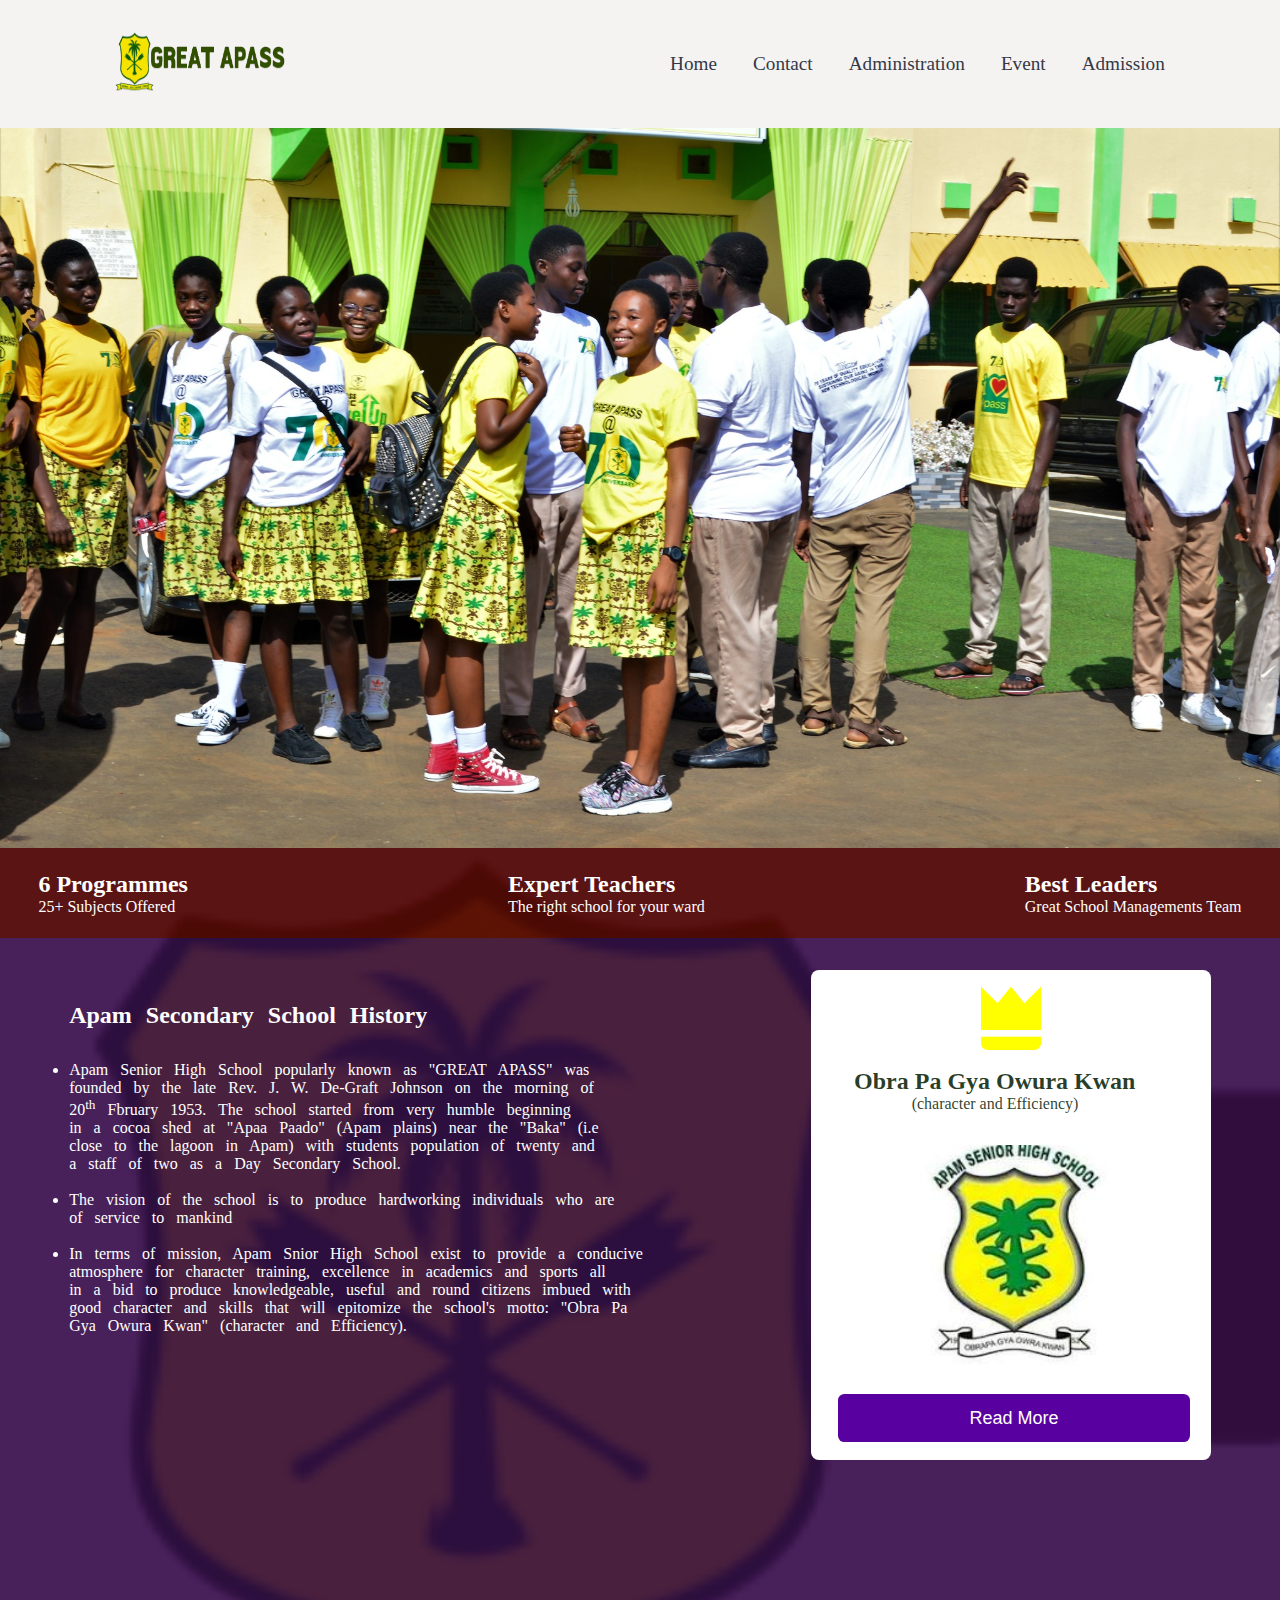
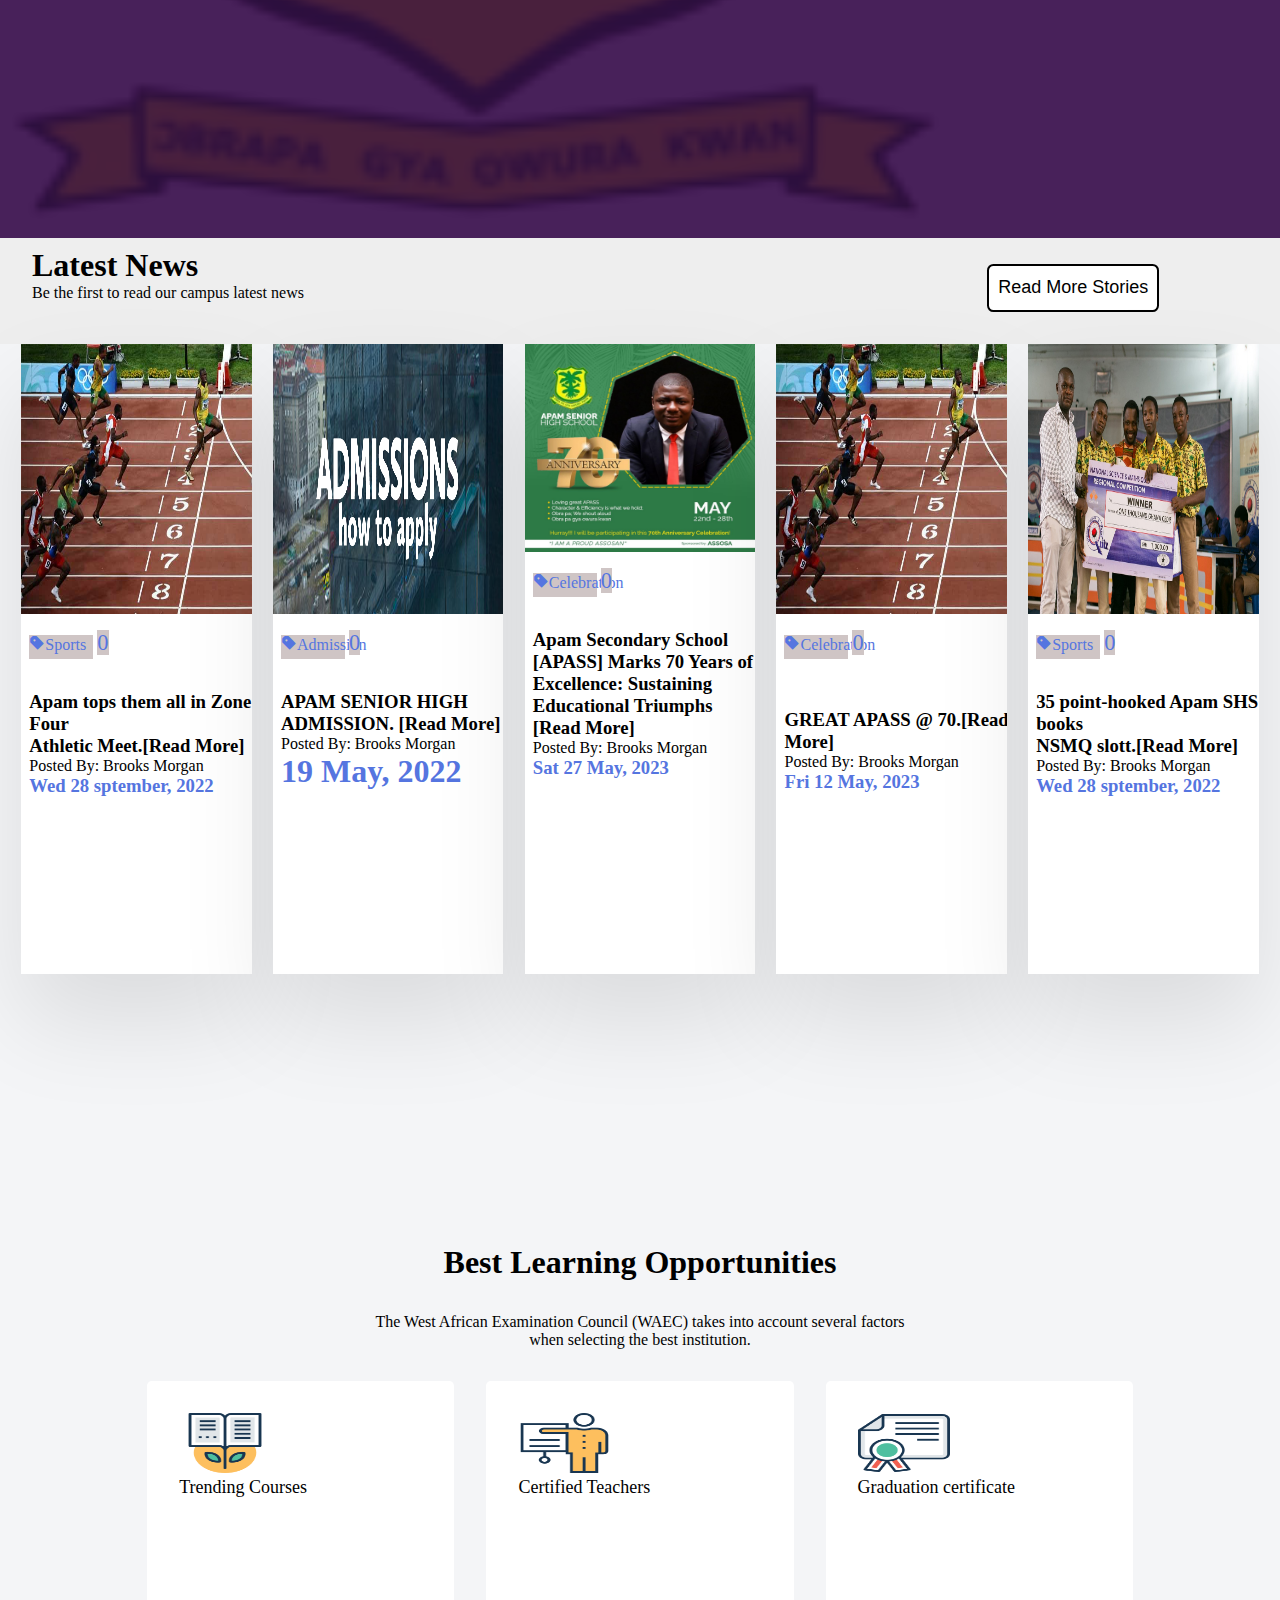
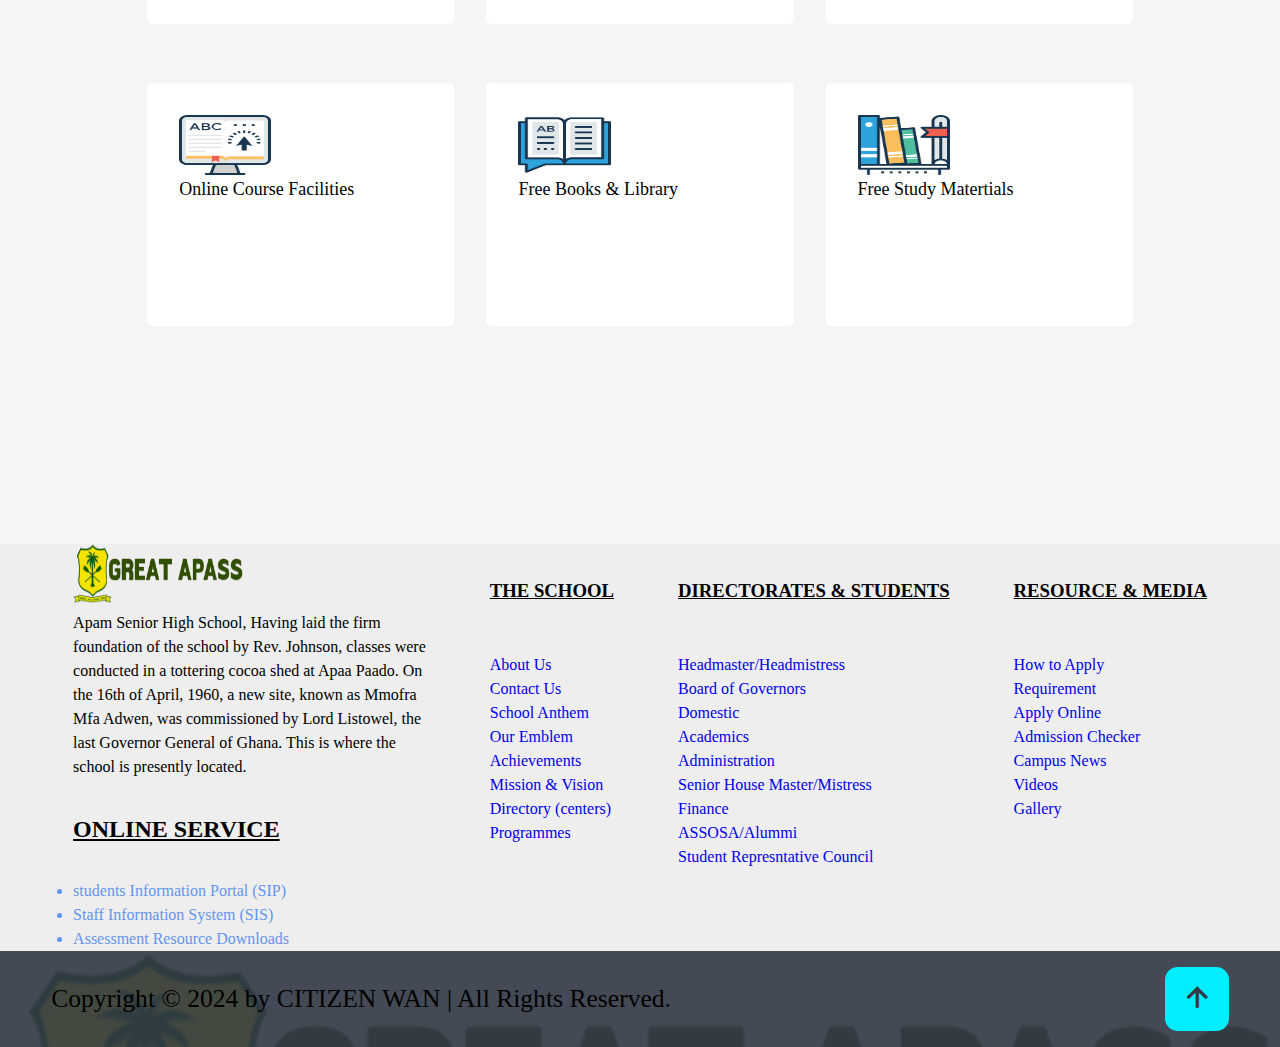
<file: index.html>
<!DOCTYPE html>
<html lang="en">
  <head>
    <meta charset="UTF-8" />
    <meta name="viewport" content="width=device-width, initial-scale=1.0" />
    <title>Document</title>
    <link rel="stylesheet" href="index.css" />

    <!-- box icon -->
    <link
      href="https://unpkg.com/boxicons@2.1.4/css/boxicons.min.css"
      rel="stylesheet"
    />
  </head>
  <body>
    <!-- head design -->
    <header class="header">
      <a
        href="https://www.google.com/search?q=apam+senior+
          high+school&client=firefox-b-d&sca_esv=8e2900279786af
          30&sxsrf=ACQVn0_AhvO2xggzYfwLzRBhyxGmKbH7KA:
          1709129082471&source=lnms&sa=X&ved=2ahUKEwiL2Nf-
          mc6EAxU7WUEAHd8OC3AQ0pQJegQIBhAC&biw=1366&bih=681&dpr=1"
        class="logo"
      >
        <img src="apam_logo_text.png"
      /></a>

      <nav class="navbar">
        <a href="#home" class="">Home</a>
        <a href="contact.html">Contact</a>
        <a href="#Administration">Administration</a>
        <a href="#Event">Event</a>
        <a href="#Admission">Admission</a>
      </nav>
    </header>
    

    <!-- home section design -->
    <section class="home" id="home">
      <div class="upper">
        <h2></h2>
      </div>

      <div class="picture-background">
        <div class="details">
          <div class="program">
           <h2> 6 Programmes</h2>
           <p>25+ Subjects Offered</p>
          </div>
 
          <div class="expert-teachers">
           <h2>Expert Teachers</h2>
           <p>The right school for your ward</p>
          </div>
 
          <div class="best-leader">
           <h2>Best Leaders</h2>
           <p>Great School Managements Team</p>
          </div>
       </div>
       <!-- apam school history content -->
       <div class="school-history">
         <div class="main-contents">
           <h2 class="main-contents-history">Apam Secondary School History</h2>
           <ul>
             <li>Apam Senior High School popularly known as "GREAT APASS" was 
               <br>founded by the late Rev. J. W. De-Graft Johnson on the morning of <br>
                20<sup>th</sup> Fbruary 1953. The school started from very humble beginning <br>
               in a cocoa shed at "Apaa Paado" (Apam plains) near the "Baka" (i.e <br> close to the 
               lagoon in Apam) with students population of twenty and <br> a staff of two as a  Day Secondary School.
             </li><br>
 
             <li>The vision of the school is to produce hardworking individuals who are 
               <br>of service to mankind
             </li><br>
 
             <li>
               In terms of mission, Apam Snior High School exist to provide a conducive
               <br> atmosphere for character training, excellence in academics and sports all
               <br> in a bid to produce knowledgeable, useful and round citizens imbued with 
               <br> good character and skills that will epitomize the school's motto: "Obra Pa 
               <br> Gya Owura Kwan" (character and Efficiency).
 
             </li>
           </ul>
         </div>
         <div class="school-budge">
           <i class='bx bxs-crown'></i>
           <h2 class="budge-text">Obra Pa Gya Owura Kwan</h2>
           <p class="p-budge">(character and Efficiency)</p>
           <img class="budge" src="apa.jpeg" alt="">
           <button>Read More</button>
         </div>
 
       </div>
      </div>
       <!-- news stions -->
      <div class="latest-news">
       <div class="new-flex">
        <div class="new">
          <h1>Latest News</h1>
          <p>Be the first to read our campus latest news</p>
        </div>
        <div class="btn">
          <button class="news-btn">Read More Stories</button>
        </div>
       </div>
        <div class="picture-container">
           
           <div class="grid">
             <div class="grid-items">
              <div class="card">
                <img class="card-img" src="latest-news.jpg" alt="">
                <div class="tag">
                  <i class='bx bxs-purchase-tag-alt'>Sports</i> 
                  <span>0</span>                  </div>
                <div class="card-content" style="margin-bottom: -6rem;">
                  <h3 class="card-header">Apam tops them all in Zone Four
                    <br> Athletic Meet.[Read More] </h3>
                  <p class="card-text">Posted By: Brooks Morgan</p>
                  <h3 style="color: rgb(85, 117, 224);">Wed 28 sptember, 2022</h3>
                </div>
              </div>
            </div>

            <div class="grid-items">
              <div class="card">
                <img class="card-img" src="latest 2.png" alt="">
                <div class="tag">
                  <i  class='bx bxs-purchase-tag-alt'>Admission</i> 
                  <span>0</span>                  </div>
                <div class="card-content" style="margin-bottom: -6rem;">
                  <h3 class="card-header">APAM SENIOR HIGH ADMISSION. [Read More] </h3>
                  <p class="card-text">Posted By: Brooks Morgan</p>
                  <h1 style="color: rgb(85, 117, 224);">19 May, 2022</h1>
                </div>
              </div>
            </div> 

            <div class="grid-items">
              <div class="card">
                <img class="card-img" src="latest 3.jpeg" style=" height: 13rem;">
                <div class="tag">
                  <i class='bx bxs-purchase-tag-alt'>Celebration</i> 
                  <span>0</span>                  </div>
                <div class="card-content" style="margin-bottom: -rem;">
                  <h3 class="card-header">Apam Secondary School [APASS] 
                    Marks 70 Years of Excellence: 
                    Sustaining Educational Triumphs  [Read More] </h3>
                  <p class="card-text">Posted By: Brooks Morgan</p>
                  <h3 style="color: rgb(85, 117, 224);">Sat 27 May, 2023</h3>
                </div>
              </div>
            </div>

            <div class="grid-items">
              <div class="card">
                <img class="card-img" src="latest-news.jpg" alt="">
                <div class="tag">
                  <i class='bx bxs-purchase-tag-alt'>Celebration</i> 
                  <span>0</span>                  </div>
                  
                <div class="card-content" style="margin-bottom: -6rem;">
                  &nbsp; &nbsp; &nbsp; &nbsp; &nbsp; &nbsp;
                  <h3 class="card-header">GREAT APASS @ 70.[Read More] </h3>
                 
                  <p class="card-text">Posted By: Brooks Morgan</p>
                  <h3 style="color: rgb(85, 117, 224);">Fri 12 May, 2023</h3>
                </div>
              </div>
            </div>

            <div class="grid-items">
              <div class="card">
                <img class="card-img" src="latest 5.jpg" alt="">
                <div class="tag">
                  <i class='bx bxs-purchase-tag-alt'>Sports</i> 
                  <span>0</span>
                  </div>
                <div class="card-content"style="margin-bottom: -6rem;">
                  <h3 class="card-header">35 point-hooked Apam SHS books <br>
                    NSMQ slott.[Read More] </h3>
                  <p class="card-text">Posted By: Brooks Morgan</p>
                  <h3 style="color: rgb(85, 117, 224);">Wed 28 sptember, 2022</h3>
                </div>
              </div>
            </div>
           </div>

        </div>
               <!-- jjdvfjsdnbnvj -->
               <div class="school-opportunities">
                 <center><h1>Best Learning Opportunities</h1></center>
                <center><p>The West African Examination Council (WAEC) takes into 
                  account several factors <br> when selecting the best institution.</p></center>
                <div class="container">
                  <div class="treading-course">
                    <img src="education.png" alt="">
                    <p>Trending Courses</p>
                  </div>
                  <div class="treading-course">
                    <img src="certified.png" alt="">
                    <p>Certified Teachers</p>
                  </div>
                  <div class="treading-course">
                    <img src="certificate.png" alt="">
                    <p>Graduation certificate</p>
                  </div>
                </div>

                <div class="container">
                  <div class="treading-course">
                    <img src="elearning-1.png" alt="">
                    <p>Online Course Facilities</p>
                  </div>
                  <div class="treading-course">
                    <img src="free book.png" alt="">
                    <p>Free Books & Library</p>
                  </div>
                  <div class="treading-course">
                    <img src="free study.png" alt="">
                    <p>Free Study Matertials</p>
                  </div>
                </div>
               </div>

               <!-- The section design -->
       <div class="main">
        <div class="budge-part">
          <img src="apam_logo_text.png" alt="">
          <p class="last-p" >Apam Senior High School, Having laid the firm <br>
             foundation of the school by Rev. Johnson, classes were <br>
              conducted in a tottering cocoa shed at Apaa Paado. On <br>
               the 16th of April, 1960, a new site, known as Mmofra <br>
                Mfa Adwen, was commissioned by Lord Listowel, the <br>
                 last Governor General of Ghana. This is where the <br>
                  school is presently located. </p>
                  <h2>ONLINE SERVICE</h2>
                  
                    <ul style="color: cornflowerblue;">
                      <li>students Information Portal (SIP)</li>
                      <li>Staff Information System (SIS) </li>
                      <li>Assessment Resource Downloads</li>
                    </ul>
                  
        </div>
            <div class="school">
               <h3>THE SCHOOL</h3>
               <a href="index.html">About Us</a><br>
               <a href="contact.html">Contact Us</a><br>
               <a href="#">School Anthem</a><br>
               <a href="#">Our Emblem</a><br>
               <a href="#">Achievements</a><br>
               <a href="#">Mission & Vision</a><br>
               <a href="#">Directory (centers) </a><br>
               <a href="#">Programmes</a><br>
               <a href=""></a><br>
               
           </div>
           <div class="directorates">
            <h3>DIRECTORATES & STUDENTS</h3>
            <a href="#">Headmaster/Headmistress</a><br>
            <a href="#">Board of Governors</a><br>
            <a href="#">Domestic</a><br>
            <a href="#">Academics</a><br>
            <a href="#">Administration</a><br>
            <a href="#">Senior House Master/Mistress</a><br>
            <a href="#">Finance</a><br>
            <a href="#">ASSOSA/Alummi</a><br>
            <a href="#">Student Represntative Council</a>
           </div>
           <div class="Resource">
            <h3>RESOURCE & MEDIA</h3>
            <a href="#">How to Apply</a><br>
            <a href="#">Requirement</a><br>
            <a href="#">Apply Online</a><br>
            <a href="#">Admission Checker</a><br>
            <a href="#">Campus News</a><br>
            <a href="#">Videos</a><br>
            <a href="#">Gallery</a><br>
            <a href=""></a><br>
            <a href=""></a><br>
           </div>
       </div>
        <!-- footer design -->
       <div class="main-footer">
        <footer class="footer">
        <div class="footer-text">
            <p> Copyright &copy; 2024 by CITIZEN WAN | All Rights Reserved.</p>
        </div>
  
        <div class="footer-iconTop">
            <a href="#home"><i class='bx bx-up-arrow-alt' ></i></a>
        </div>
       </footer>
   
       </div>
       </div>

      </div>
       
      
    </section>
    

    
  </body>
</html>
</file>
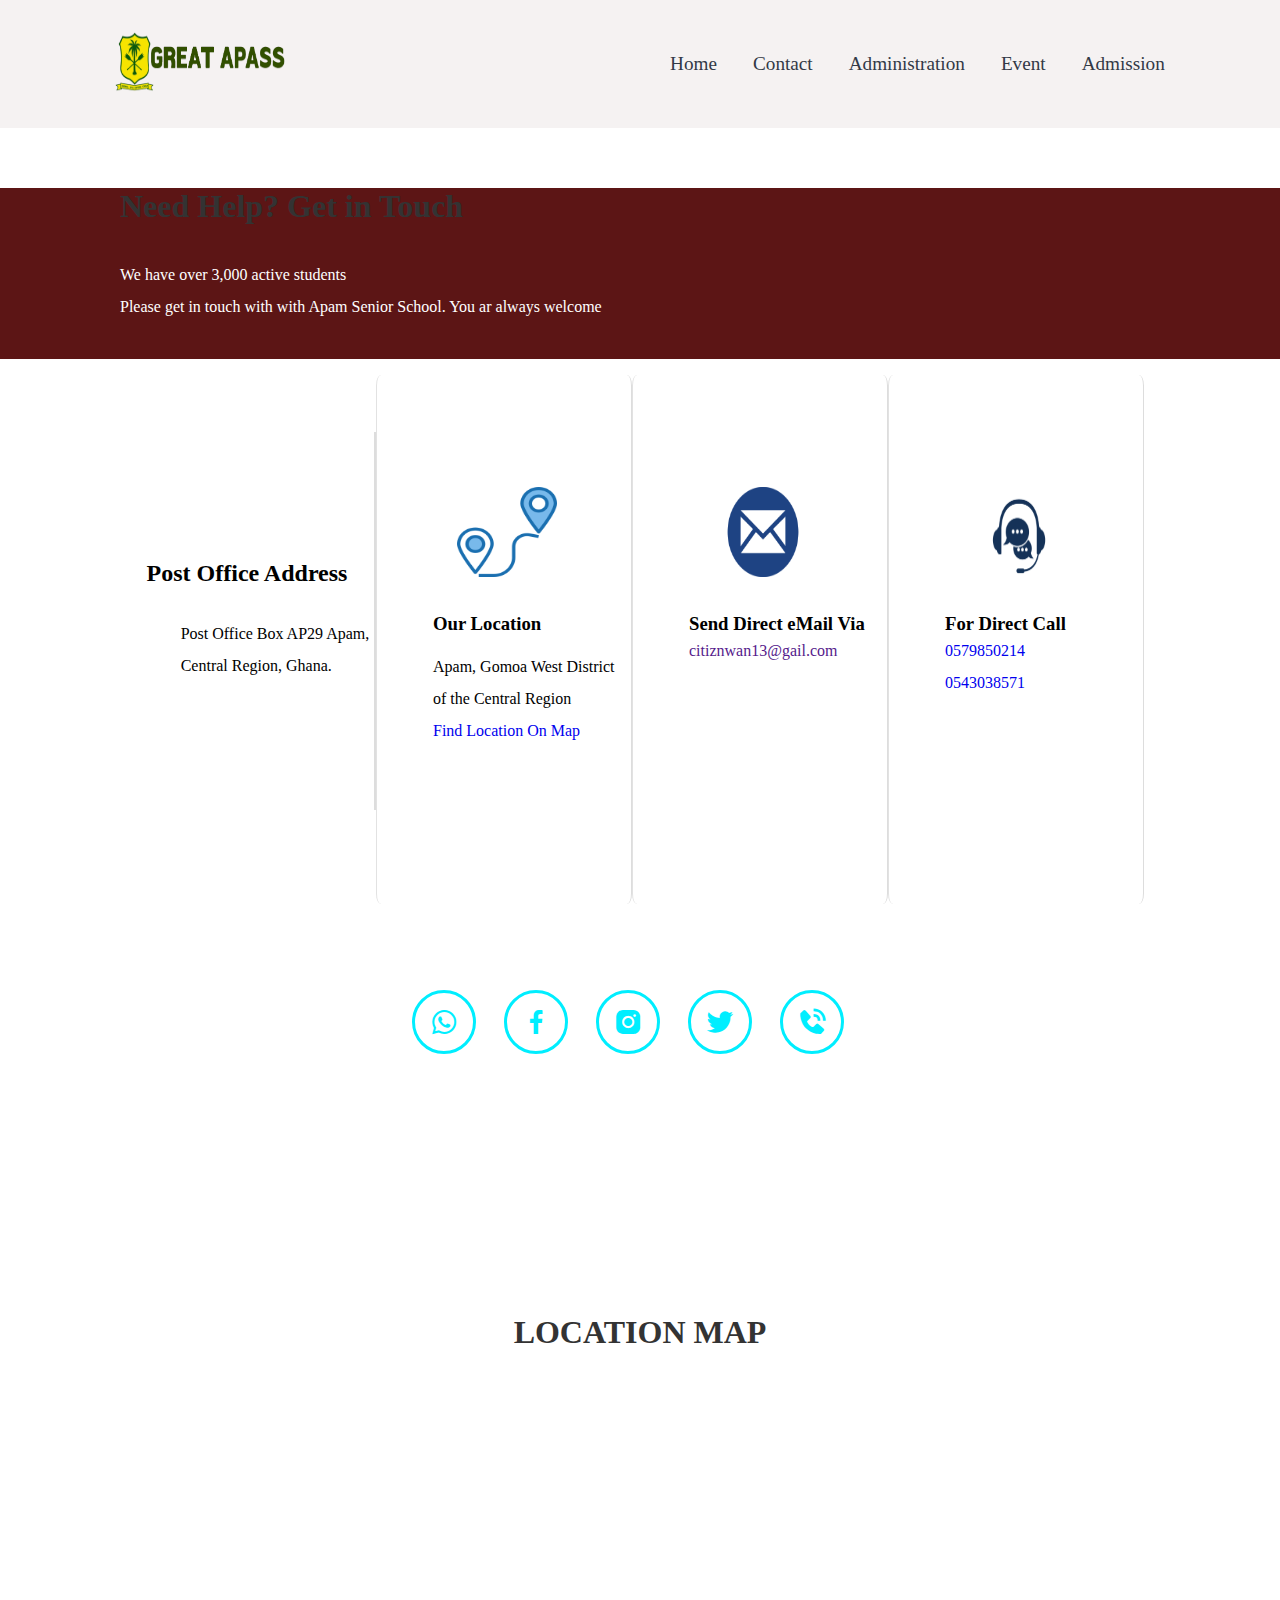
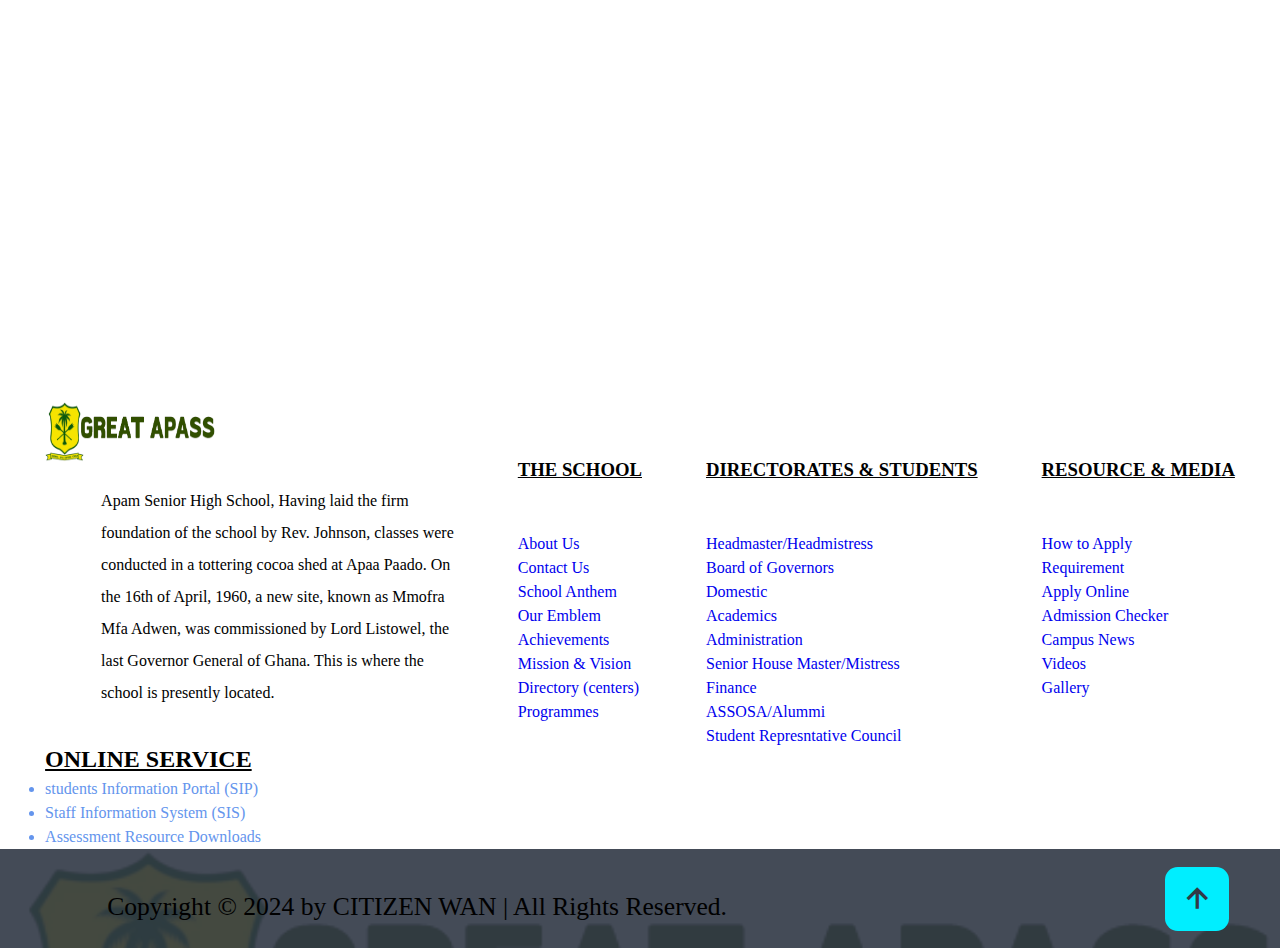
<file: contact.html>
<!DOCTYPE html>
<html lang="en">
  <head>
    <meta charset="UTF-8" />
    <meta name="viewport" content="width=device-width, initial-scale=1.0" />
    <title>Document</title>
    <link rel="stylesheet" href="contact.css" />
    <!-- box icon -->
    <link
      href="https://unpkg.com/boxicons@2.1.4/css/boxicons.min.css"
      rel="stylesheet"
    />
  </head>
  <body>
    <!-- head design -->
    <header class="header">
      <a
        href="https://www.google.com/search?q=apam+senior+
            high+school&client=firefox-b-d&sca_esv=8e2900279786af
            30&sxsrf=ACQVn0_AhvO2xggzYfwLzRBhyxGmKbH7KA:
            1709129082471&source=lnms&sa=X&ved=2ahUKEwiL2Nf-
            mc6EAxU7WUEAHd8OC3AQ0pQJegQIBhAC&biw=1366&bih=681&dpr=1"
        class="logo"
      >
        <img src="apam_logo_text.png"
      /></a>

      <nav class="navbar">
        <a href="index.html" class="">Home</a>
        <a href="#Contact">Contact</a>
        <a href="#Administration">Administration</a>
        <a href="#Event">Event</a>
        <a href="#Admission">Admission</a>
      </nav>
    </header>

    <!-- contact section design -->
    <section class="contact" id="contact">
      <div class="background-picture">
        <div class="contact-infor">
          <h1>Need Help? Get in Touch</h1>
          <br />
          <p>
            We have over 3,000 active students <br />
            Please get in touch with with Apam Senior School. You ar always
            welcome
          </p>
        </div>
      </div>
      <div class="infor-background">
        <div class="contact-box">
          <div class="contact-box-1">
            <h2 class="one">Post Office Address</h2>
            <p class="one">
              Post Office Box AP29 Apam, <br />
              Central Region, Ghana.
            </p>
            
          </div>
          <div class="contact-box-details"><img src="map.png" alt="" />
            <h3>Our Location</h3>
            <p>Apam, Gomoa West District <br>of the Central Region</p>
           <a href="#"> Find Location On Map</a>
          </div>
          <div class="contact-box-details"><img src="email.png" alt="" />
            <h3>Send Direct eMail Via</h3>
            <a href="">citiznwan13@gail.com</a>
          </div>
          <div class="contact-box-details"><img src="call.png" alt="" />
            <h3>For Direct Call</h3>
            <a href="+233579850214">0579850214</a><br>
            <a href="+233543038571">0543038571</a>
          </div>
        </div>
        <center>
          <div class="social-media">
            <a href="https://wa.me/+233579850214"><i class='bx bxl-whatsapp'></i></a>
            <a href="https://web.facebook.com/citizen.wan.1/about"><i class='bx bxl-facebook'></i></a>
            <a href="https://www.instagram.com/citizen_wan?igsh=OGQ5ZDc2ODK2ZA=="><i class='bx bxl-instagram-alt' ></i></a>
            <a href="https://x.com/citizenwan13?s=21"><i class='bx bxl-twitter' ></i></a>
            <a href="+233579850214"><i class='bx bxs-phone-call' ></i></a> 
            </div>
        </center>

        <div class="map-container">
          <h1>LOCATION MAP</h1>
          <iframe src="https://www.google.com/maps/embed?pb=!1m14!1m8!1m3!1d151185.5948415642!2d-0.8441749477481296!3d5.284994947064662!3m2!1i1024!2i768!4f13.1!3m3!1m2!1s0xfde30b3b563662d%3A0xf52db844cec4b6ab!2sApam%20Senior%20High%20School!5e0!3m2!1sen!2sgh!4v1714310019032!5m2!1sen!2sgh" width="600" height="450" style="border:0;" allowfullscreen="" loading="lazy" referrerpolicy="no-referrer-when-downgrade"></iframe>
        </div>
                           <!-- The section design -->
      <div class="main">
        <div class="budge-part">
          <img src="apam_logo_text.png" alt="">
          <p class="last-p" >Apam Senior High School, Having laid the firm <br>
             foundation of the school by Rev. Johnson, classes were <br>
              conducted in a tottering cocoa shed at Apaa Paado. On <br>
               the 16th of April, 1960, a new site, known as Mmofra <br>
                Mfa Adwen, was commissioned by Lord Listowel, the <br>
                 last Governor General of Ghana. This is where the <br>
                  school is presently located. </p>
                  <h2>ONLINE SERVICE</h2>
                  
                    <ul style="color: cornflowerblue;">
                      <li>students Information Portal (SIP)</li>
                      <li>Staff Information System (SIS) </li>
                      <li>Assessment Resource Downloads</li>
                    </ul>
                  
        </div>
            <div class="school">
               <h3>THE SCHOOL</h3>
               <a href="index.html">About Us</a><br>
               <a href="contact.html">Contact Us</a><br>
               <a href="#">School Anthem</a><br>
               <a href="#">Our Emblem</a><br>
               <a href="#">Achievements</a><br>
               <a href="#">Mission & Vision</a><br>
               <a href="#">Directory (centers) </a><br>
               <a href="#">Programmes</a><br>
               <a href=""></a><br>
               
           </div>
           <div class="directorates">
            <h3>DIRECTORATES & STUDENTS</h3>
            <a href="#">Headmaster/Headmistress</a><br>
            <a href="#">Board of Governors</a><br>
            <a href="#">Domestic</a><br>
            <a href="#">Academics</a><br>
            <a href="#">Administration</a><br>
            <a href="#">Senior House Master/Mistress</a><br>
            <a href="#">Finance</a><br>
            <a href="#">ASSOSA/Alummi</a><br>
            <a href="#">Student Represntative Council</a>
           </div>
           <div class="Resource">
            <h3>RESOURCE & MEDIA</h3>
            <a href="#">How to Apply</a><br>
            <a href="#">Requirement</a><br>
            <a href="#">Apply Online</a><br>
            <a href="#">Admission Checker</a><br>
            <a href="#">Campus News</a><br>
            <a href="#">Videos</a><br>
            <a href="#">Gallery</a><br>
            <a href=""></a><br>
            <a href=""></a><br>
           </div>
      </div>
      <!-- footer design -->
    <div class="main-footer">
      <footer class="footer">
        <div class="footer-text">
            <p> Copyright &copy; 2024 by CITIZEN WAN | All Rights Reserved.</p>
        </div>
  
        <div class="footer-iconTop">
            <a href="#contact"><i class='bx bx-up-arrow-alt' ></i></a>
        </div>
    </footer>
   
    </div>
        
      </div>
      
    </section>
  </body>
</html>
</file>
<file: index.css>
* {
  margin: 0;
  padding: 0;
  box-sizing: border-box;
  text-decoration: none;
  border: none;
  outline: none;
  scroll-behavior: smooth;
}



body {
  background-color: #eee;
}

sectiion {
  min-height: 100vh;
  padding: 10rem 9% 2rem;
}

.header {
  /* position: fixed; */
  top: 0;
  left: 0;
  width: 100%;
  padding: 2rem 9%;
  background: rgb(245, 242, 242);
  display: fleX;
  justify-content: space-between;
  align-items: center;
  z-index: 100;
  position: sticky;
}

img {
  width: 170px;
  height: 60px;
}

:root {
  --bg-color: rgba(2, 27, 2, 0.849);
  --second-bg-color: #323946;
  --text-color: #fff;
  --main-color: #0ef;
}

.navbar a {
  font-size: 1.2rem;
  color: var(--second-bg-color);
  margin-left: 2rem;
  transition: 0.3s;
}

.navbar a:hover,
.navbar a.active {
  color: var(--main-color);
}

.picture-background {
  background-image: url(apam_logo_text.png);
  background-size: cover;
  background-repeat: no-repeat;
}

.upper {
  background-image: url(apas.jpg);
  background-position: center;
  background-repeat: no-repeat;
  background-size: cover;
  text-align: center;
  justify-content: center;
  color: #323946;
  height: 80vh;
}

.details {
  display: flex;
  background-color: rgba(80, 4, 4, 0.932);
  gap: 20rem;
  height: 10vh;
  color: white;
  align-items: center;
  justify-content: center;
}

.school-history {
  background-color: rgba(49, 5, 70, 0.877);
  color: white;
  justify-content: center;
  height: 100vh;
  display: flex;
  gap: 1.5rem;
}

.main-contents {
  align-items: center;

  /* margin-left: 2rem; */
  margin-right: 9rem;
  word-spacing: 0.5em;
  margin-left: 2rem;
}

.main-contents-history {
  margin-top: 4rem;
}

ul {
  margin-top: 2rem;
}

.budge {
  width: 250px;
  height: 220px;
  margin-left: 5rem;
}

.school-budge {
  width: 400px;
  height: 490px;
  background-color: white;
  color: rgba(2, 27, 2, 0.849);
  border-radius: 0.5rem;
  margin-top: 2rem;
  margin-right: 2rem;
  transition: 0.5s ease;
}

.school-budge:hover {
  transform: translateY(0);
  transition: 0.5s ease;
  background-color: #0ef;
  transform: scale(1.1);
  background: linear-gradient(rgba(0, 0, 0, 0.1), #0ef);
}
.budge-text {
  margin-left: 2.7rem;
  margin-top: 0.5rem;
}

.p-budge {
  margin-left: 6.3rem;
  margin-bottom: 2rem;
}

button {
  width: 22rem;
  height: 3rem;
  margin-left: 1.7rem;
  margin-top: 1.6rem;
  background-color: rgb(88, 1, 160);
  font-size: large;
  color: #fff;
  border-radius: 0.4rem;
}

.school-budge i {
  font-size: 5rem;
  color: yellow;
  margin-left: 10rem;
  margin-top: 0.6rem;
}

.new-flex {
  display: flex;
  gap: 41rem;
  align-items: center;
  margin-left: 2rem;
}

.news-btn {
  background-color: white;
  color: black;
  border: 2px solid black;
  width: 95%;
  
}

.latest-news {
  height: 40vh;
}

.news-btn:hover {
  background-color: rgb(88, 1, 160);
}

.news-img {
  width: 180px;
  height: 150px;
}

.grid-items i {
  width: 4rem;
  height: 1.5rem;
  background-color: #cfc5c5;
  color: rgb(85, 117, 224);
  margin-top: -5rem;
  margin-left: 0.5rem;
}
.tag {
  gap: 1em;
  margin-top: 1rem;
  
}
.tag span {
    background-color: #cfc5c5;
  color: rgb(85, 117, 224);
  font-size: 1.4rem;
  margin-bottom: -5rem;
  
}
/*
    h4 {
        
        width: 1.2rem;
        height: 1.5rem;
        background-color: #cfc5c5;
        color: rgb(85, 117, 224);
        
    }
    .pic-details {
        font-size: x-small;
    }

    .first-news {
        width: 180px;
        height: 150px;
        border: -2px solid whitesmoke;
         background-color: #9c2525c2;  */

.grid {
  display: flex;
  width: 100%;
  height: 100vh;
  background-color: #f4f5f7;
  justify-content: space-evenly;
  margin-top: 2rem;
}
.grid :nth-child(3) {
  height: 70%;
}

.grid-items {
  background-color: #fff;
  overflow: hidden;
  box-shadow: 0 3rem 6rem rgba(0, 0, 0, 0.1);
  cursor: pointer;
  transition: 0.2s;
  width: 18%;
  height: 70%;
}

.grid-items:hover {
  transform: translateY(-0.5%);
  box-shadow: 0 4rem 8rem rgba(0, 0, 0, 0.5);
}

.card-img {
  display: block;
  width: 100%;
  height: 50%;
}

.card-content {
  height: 50%;
  width: 100%;
  margin-left: 0.5rem;
  margin-top: 2rem;
}
.card {
  height: 100%;
  width: 100%;
  display: flex;
  flex-direction: column;
  justify-content: space-evenly;
}

.school-opportunities{
    width: 100%;
    height: 100vh;
    background-color: #f4f5f7; 
    display: flex;
    flex-direction: column;
    gap: 2rem;
}

.container {
    width: 80%;
    height: 30%;
    /* background-color: #0ef; */
    display: flex;
    justify-content: center;
    gap: 2rem;
    margin-left: 10%;
}

.treading-course {
    width: 30%;
    height: 90%;
    background-color: white;
    border-radius: 0.3rem;
    
}

.treading-course:hover {
    transform: translateY(-0.5%);
    box-shadow: 0 2rem 4rem rgba(0, 0, 0, 0.5);
}

.treading-course img {
    width: 30%;
    margin-top: 2rem;
    margin-left: 2rem;
    
}

.treading-course p{
    margin-left: 2rem;
    font-size: large;
}
/* carry out */
.main {
  align-items: center;
  justify-content: center;
  display: flex;
  gap: 4rem;
  line-height: 1.5;
}
.main h3 {
  margin-bottom: 3rem;
  margin-top: -3rem;
  text-decoration: underline;
}
.main h2 {
  margin-top: 2rem;
  text-decoration: underline;
}

.footer {
  display: flex;
  justify-content: space-between;
  align-items: center;
  flex-wrap: wrap;
  padding: 1rem 4%;
  background: #323946e8;
  

}


.footer-text p {
  font-size: 1.6rem;
  
}

.footer-iconTop a {
  display: inline-flex;
  justify-content: center;
  align-items: center;
  padding: .8rem;
  background: var(--main-color);
  border-radius: .8rem;
  transition: .5s ease;
}

.footer-iconTop a:hover {
  box-shadow: 0 0 1rem var(--main-color);
}

.footer-iconTop a i {
  font-size: 2.4rem;
  color: var(--second-bg-color);
}

.main-footer {
  background-image: url(apam_logo_text.png);
  background-size: cover;
  background-repeat: no-repeat;

}
/* carry out end */
</file>
<file: contact.css>
* {
  margin: 0;
  padding: 0;
  box-sizing: border-box;
  text-decoration: none;
  border: none;
  outline: none;
  scroll-behavior: smooth;
}

body {
  background-color: #ffffff;
}

sectiion {
  min-height: 100vh;
  padding: 10rem 9% 2rem;
}

.header {
  /* position: fixed; */
  top: 0;
  left: 0;
  width: 100%;
  padding: 2rem 9%;
  background: rgb(245, 242, 242);
  display: fleX;
  justify-content: space-between;
  align-items: center;
  z-index: 100;
  position: sticky;
}

img {
  width: 170px;
  height: 60px;
}

:root {
  --bg-color: rgba(2, 27, 2, 0.849);
  --second-bg-color: #323946;
  --text-color: #fff;
  --main-color: #0ef;
}

.navbar a {
  font-size: 1.2rem;
  color: var(--second-bg-color);
  margin-left: 2rem;
  transition: 0.3s;
}

.navbar a:hover,
.navbar a.active {
  color: var(--main-color);
}

.contact-infor {
  align-items: center;
  justify-content: center;
  background-color: rgba(80, 4, 4, 0.932);
  color: white;
  height: 19vh;
}

.contact-infor h1 {
  margin-left: 7.5rem;
}

.contact-infor p {
  margin-left: 7.5rem;
}

.infor-background {
  /* background-color: red; */
  height: 100vh;
}

.contact-box {
  width: 80%;
  height: 60%;
  margin-top: 0.7rem;
  margin-left: 7.5rem;
  display: flex;
}

.contact-box-details {
  width: 25%;
  height: 98%;
  margin-top: 0.5%;
  border-radius: 2%;
  border-right: 1px solid #ddd;
  border-left: 1px solid #dddd;
  background-color: white;
}

.contact-box-details:hover {
  transform: translateY(1rem);
  box-shadow: 0 4rem 8rem rgba(0, 0, 0, 0.295);
}

.contact-box-details img {
  margin-top: 7rem;
  width: 100px;
  height: 90px;
  margin-left: 5rem;
}

.contact-box-details h3 {
  margin-left: 3.5rem;
  margin-top: 2rem;
}

.contact-box-details a,p {
  margin-left: 3.5rem;
  margin-top: 1rem;
  line-height: 2;
}

.contact-box-1 h1 {
  margin-top: 6rem;
}
.contact-box-1 {
  width: 25%;
  height: 70%;
  margin-top: 6%;
  border-top-left-radius: 2%;
  border-bottom-left-radius: 
  background-color: white !important;
  display: flex;
  flex-direction: column !important;
  align-items: center !important;
  justify-content: center !important;
  gap: 15px;
  border-right: 2px solid #ddd;
}

.contact-box-1:hover {
  transform: translateY(1rem);
  box-shadow: 0 4rem 8rem rgba(0, 0, 0, 0.295);
}

.social-media a {
  display: inline-flex;
  justify-content: center;
  align-items: center;
  width: 4rem;
  height: 4rem;
  background: transparent;
  border: .2rem solid var(--main-color);
  border-radius: 50%;
  font-size: 2rem;
  color: var(--main-color);
  margin: 3rem 1.5rem 3rem 0;
  transition: .5s ease;
  margin-top: 5rem;
}

.social-media a:hover {
  background: var(--main-color);
  color: var(--second-bg-color);
  box-shadow: 0 0 1rem var(--main-color);
}


.map-container {
  width: 100%;
  height: 100vh;
  align-items: center;
  justify-content: center;
  display: flex;
  flex-direction: column;
}

h1{
  color: #333;
  margin-top: 60px;
}
iframe {
  width: 80%;
  height: 500px;
  border-radius: 15px 15px 15px 15px;
}

/* carry out */
.main {
  align-items: center;
  justify-content: center;
  display: flex;
  gap: 4rem;
  line-height: 1.5;
}
.main h3 {
  margin-bottom: 3rem;
  margin-top: -3rem;
  text-decoration: underline;
}
.main h2 {
  margin-top: 2rem;
  text-decoration: underline;
}

.footer {
  display: flex;
  justify-content: space-between;
  align-items: center;
  flex-wrap: wrap;
  padding: 1rem 4%;
  background: #323946e8;
  

}


.footer-text p {
  font-size: 1.6rem;
  
}

.footer-iconTop a {
  display: inline-flex;
  justify-content: center;
  align-items: center;
  padding: .8rem;
  background: var(--main-color);
  border-radius: .8rem;
  transition: .5s ease;
}

.footer-iconTop a:hover {
  box-shadow: 0 0 1rem var(--main-color);
}

.footer-iconTop a i {
  font-size: 2.4rem;
  color: var(--second-bg-color);
}

.main-footer {
  background-image: url(apam_logo_text.png);
  background-size: cover;
  background-repeat: no-repeat;

}
/* carry out end */
</file>
